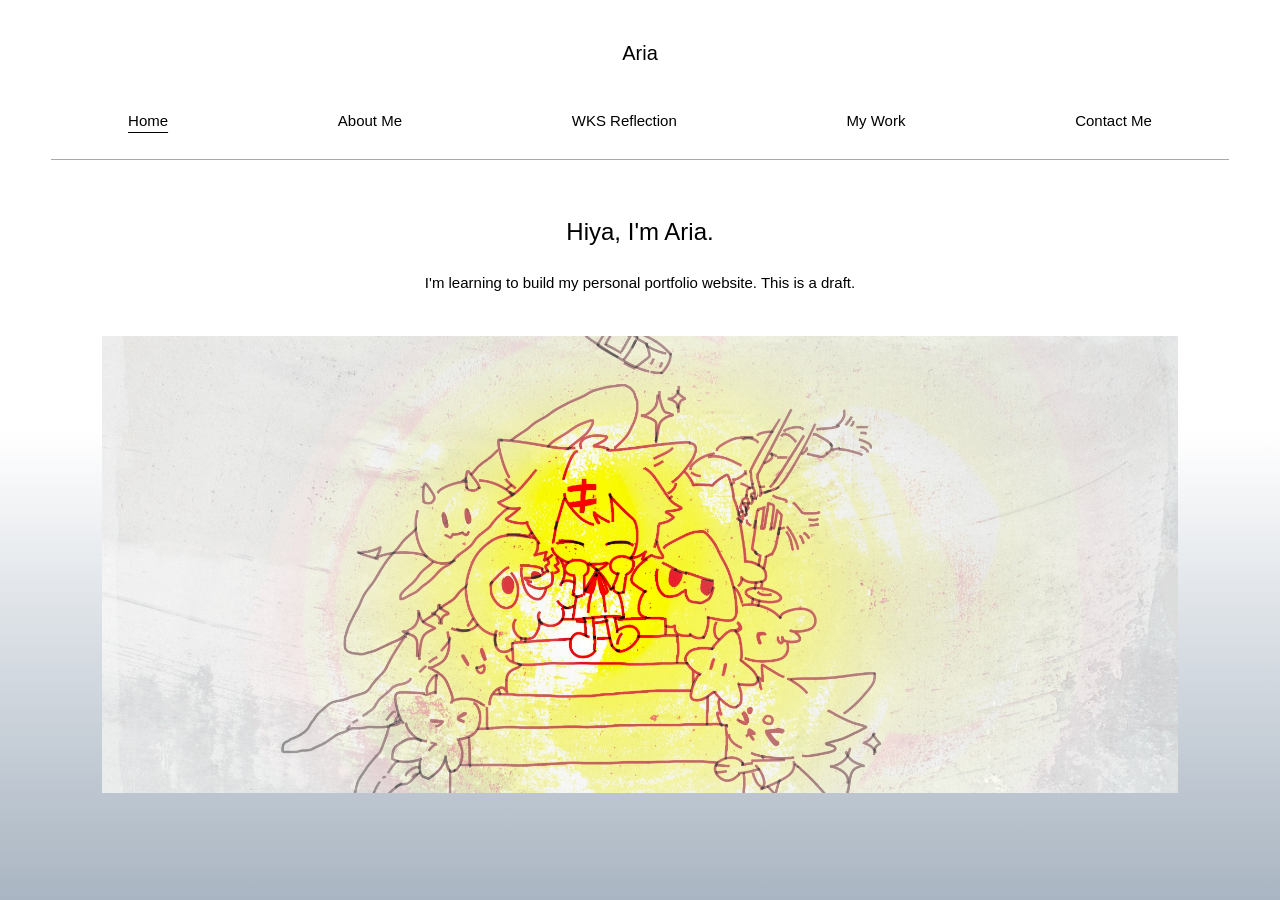
<file: index.html>
<!doctype html>
<html lang="en">
<head>
  <meta charset="UTF-8">
  <meta name="viewport" content="width=device-width, initial-scale=1.0">
  <title>Home | Aria</title>
  <link rel="stylesheet" href="portfolio.css?v=20261113">
</head>
<body>
  <header>
    <a class="site-name" href="index.html?v=20261113">Aria</a>
    <nav aria-label="Main navigation">
      <a href="index.html?v=20261113" aria-current="page">Home</a>
      <a href="about.html?v=20261113">About Me</a>
      <a href="wks.html?v=20261113">WKS Reflection</a>
      <a href="work.html?v=20261113">My Work</a>
      <a href="contact.html?v=20261113">Contact Me</a>
    </nav>
  </header>
  <main>
    <section class="home-intro">
      <h1>Hiya, I'm Aria.</h1>
      <p>I'm learning to build my personal portfolio website. This is a draft.</p>
    </section>
    <img class="home-drawing" src="images/aria-drawing.jpg" width="2048" height="871" alt="My drawing of characters and things I love, in yellow and pink.">
  </main>
</body>
</html>
</file>
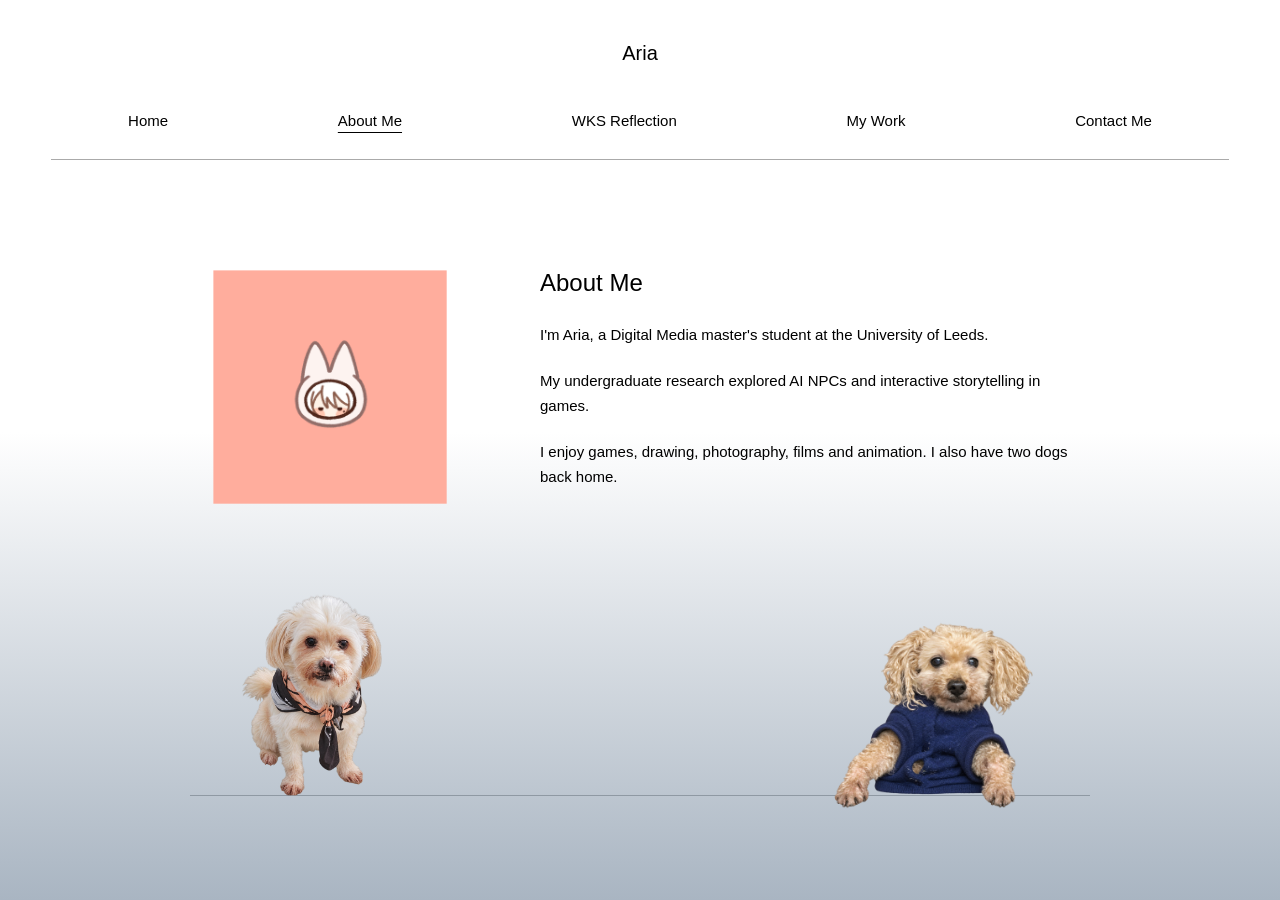
<file: about.html>
<!doctype html>
<html lang="en">
<head>
  <meta charset="UTF-8">
  <meta name="viewport" content="width=device-width, initial-scale=1.0">
  <title>About Me | Aria</title>
  <link rel="stylesheet" href="portfolio.css?v=20261113-dogs">
</head>
<body>
  <header>
    <a class="site-name" href="index.html?v=20261113">Aria</a>
    <nav aria-label="Main navigation">
      <a href="index.html?v=20261113">Home</a>
      <a href="about.html?v=20261113" aria-current="page">About Me</a>
      <a href="wks.html?v=20261113">WKS Reflection</a>
      <a href="work.html?v=20261113">My Work</a>
      <a href="contact.html?v=20261113">Contact Me</a>
    </nav>
  </header>
  <main>
    <section class="about">
      <img class="avatar" src="images/aria-avatar.png" width="600" height="600" alt="My illustrated avatar on a pink background.">
      <div>
        <h1>About Me</h1>
        <p>I'm Aria, a Digital Media master's student at the University of Leeds.</p>
        <p>My undergraduate research explored AI NPCs and interactive storytelling in games.</p>
        <p>I enjoy games, drawing, photography, films and animation. I also have two dogs back home.</p>
      </div>
    </section>
    <div class="dog-companions" aria-label="My two dogs back home">
      <img class="dog-sitting" src="images/dog-sitting.png" alt="My cream-coloured dog sitting with a scarf." decoding="async">
      <div class="dog-peeking">
        <img src="images/dog-peeking.png" alt="My curly-haired dog in a blue vest peeking over the page edge." decoding="async">
      </div>
    </div>
  </main>
</body>
</html>
</file>
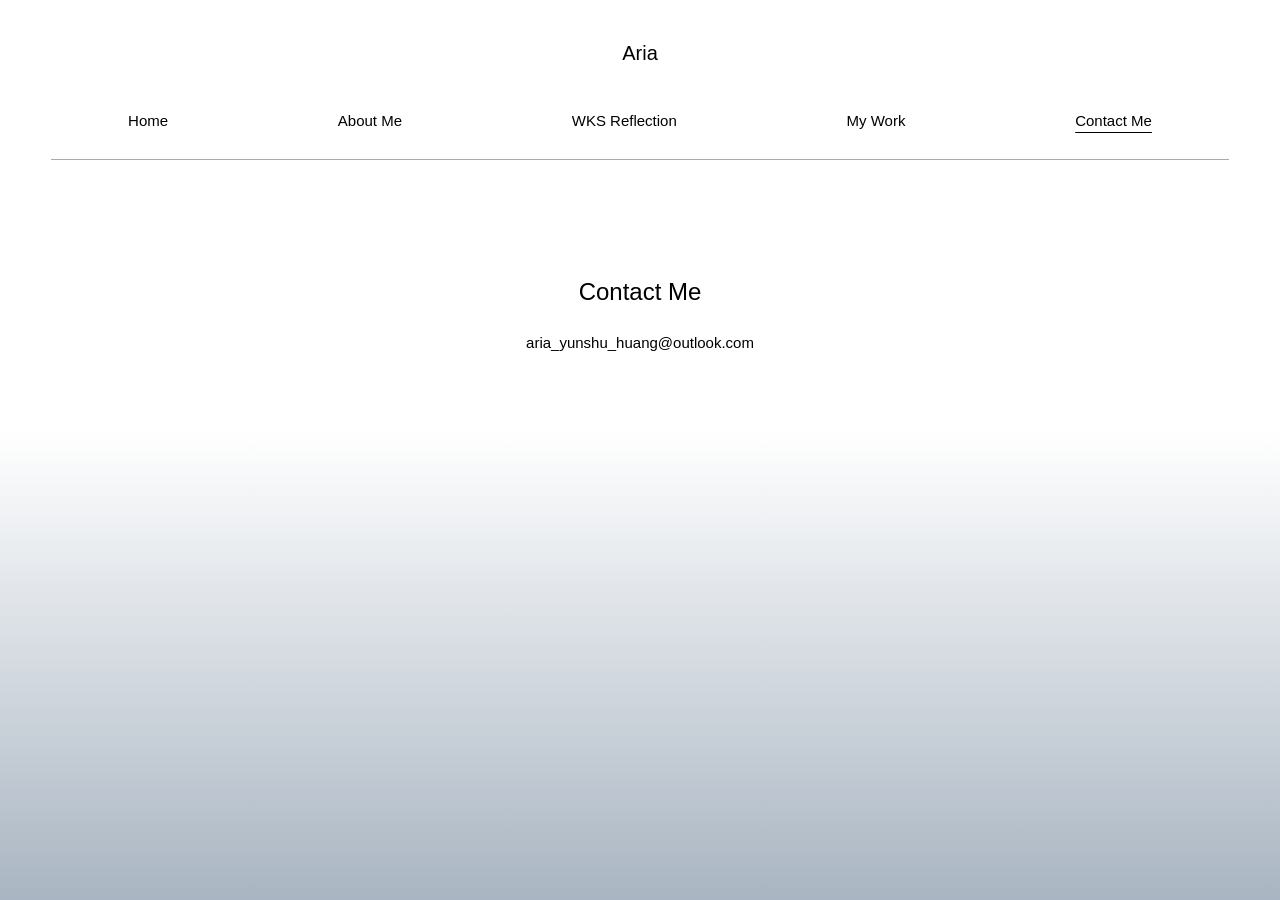
<file: contact.html>
<!doctype html>
<html lang="en">
<head>
  <meta charset="UTF-8">
  <meta name="viewport" content="width=device-width, initial-scale=1.0">
  <title>Contact Me | Aria</title>
  <link rel="stylesheet" href="portfolio.css?v=20261113">
</head>
<body>
  <header>
    <a class="site-name" href="index.html?v=20261113">Aria</a>
    <nav aria-label="Main navigation">
      <a href="index.html?v=20261113">Home</a>
      <a href="about.html?v=20261113">About Me</a>
      <a href="wks.html?v=20261113">WKS Reflection</a>
      <a href="work.html?v=20261113">My Work</a>
      <a href="contact.html?v=20261113" aria-current="page">Contact Me</a>
    </nav>
  </header>
  <main>
    <section class="contact">
      <h1>Contact Me</h1>
      <a href="mailto:aria_yunshu_huang@outlook.com">aria_yunshu_huang@outlook.com</a>
    </section>
  </main>
</body>
</html>
</file>
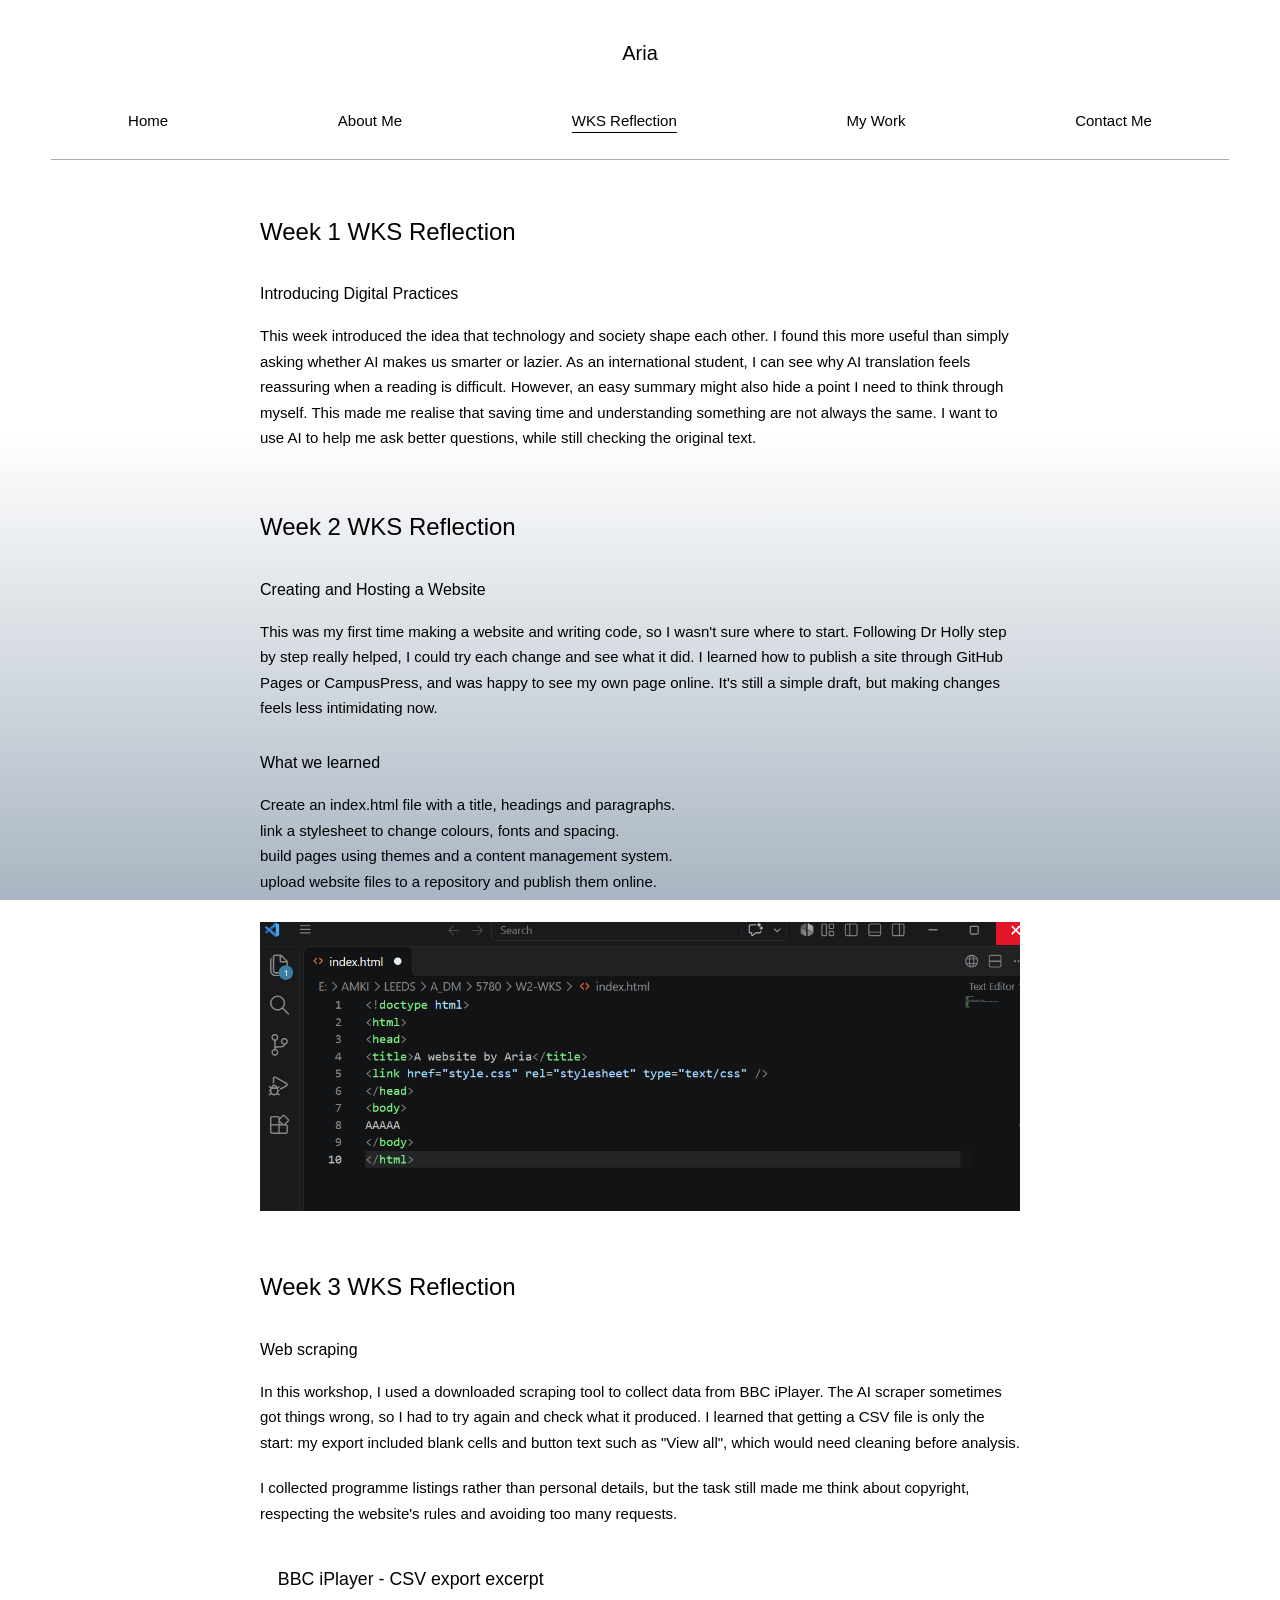
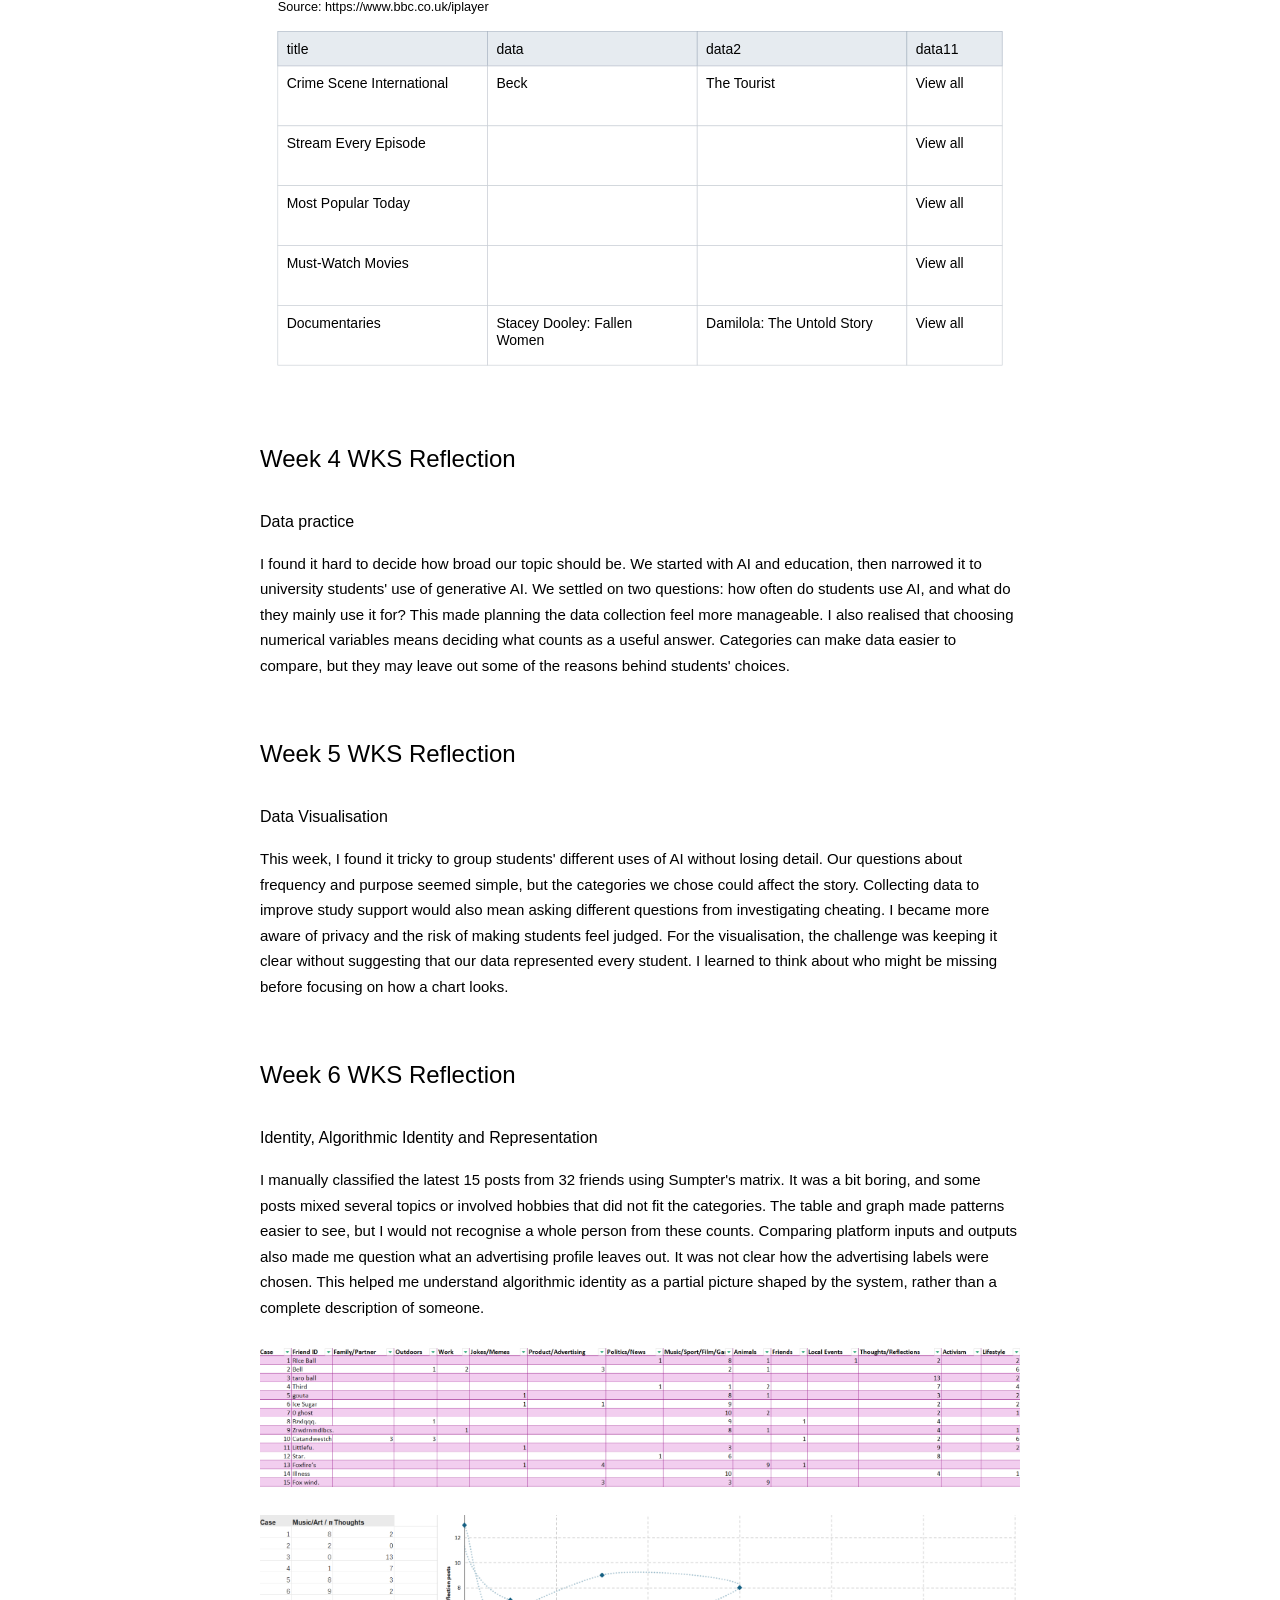
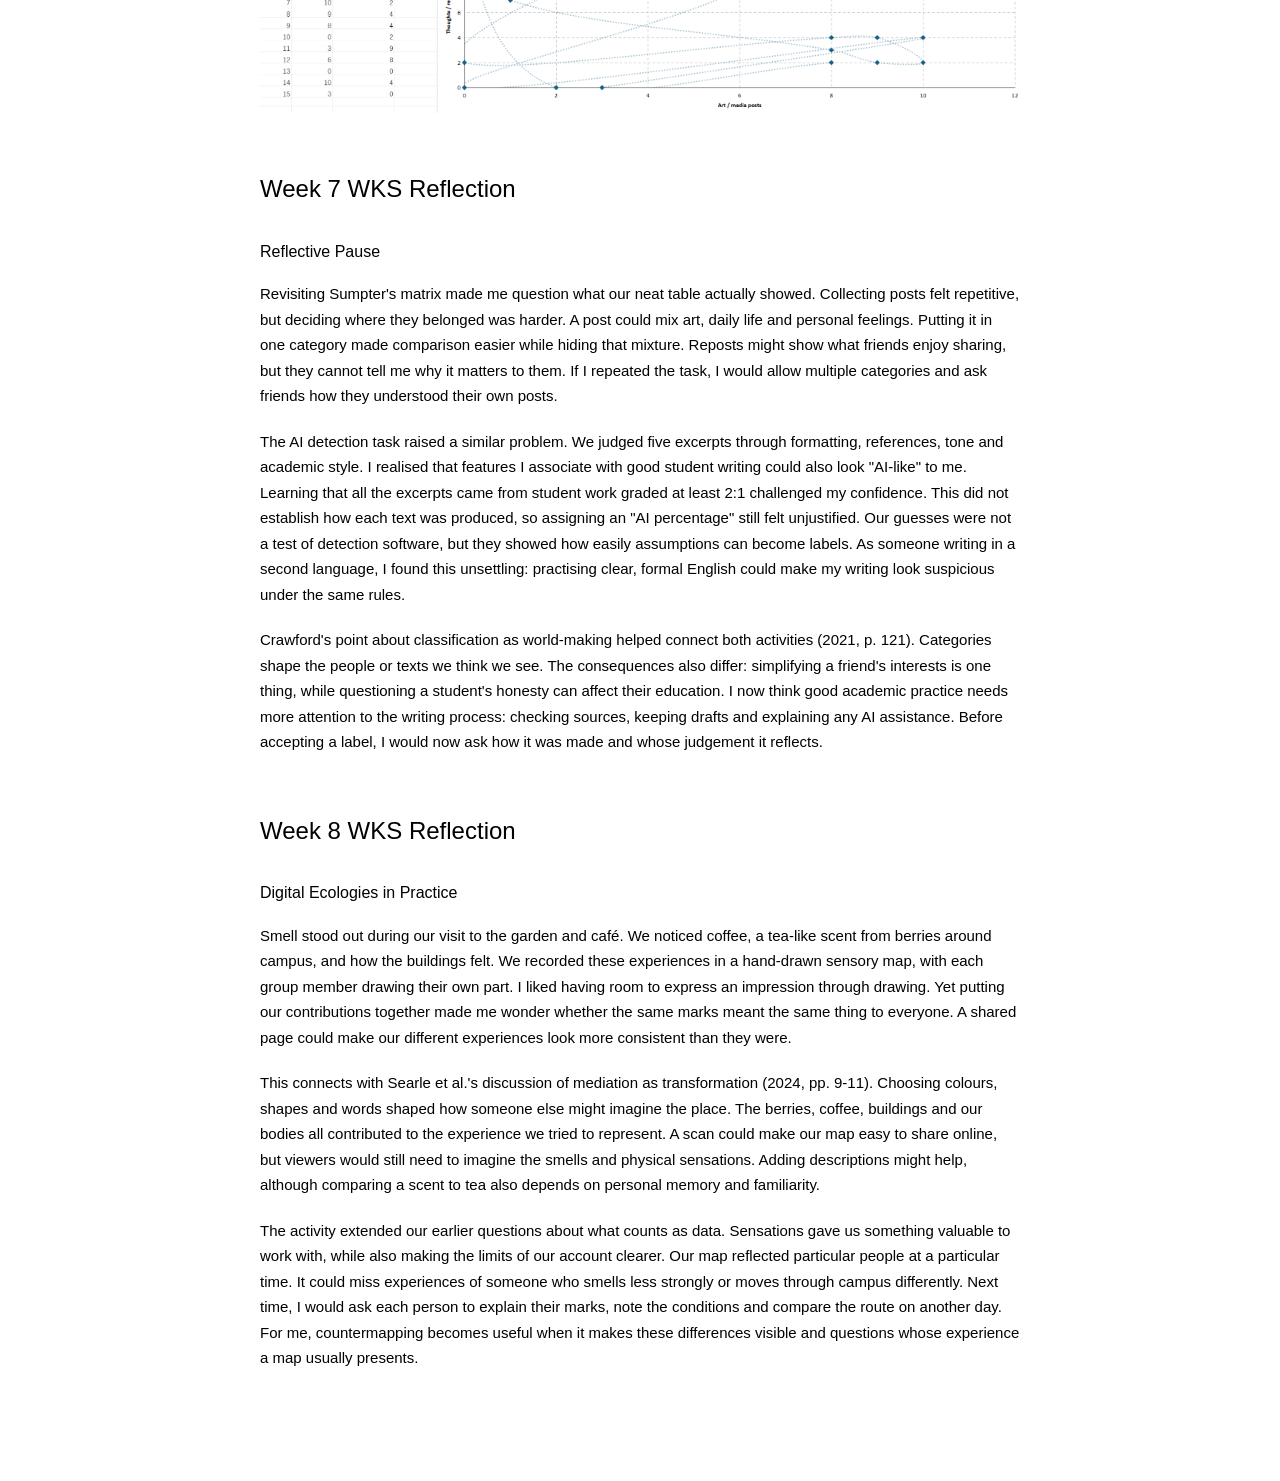
<file: wks.html>
<!doctype html>
<html lang="en">
<head>
  <meta charset="UTF-8">
  <meta name="viewport" content="width=device-width, initial-scale=1.0">
  <title>WKS Reflection | Aria</title>
  <link rel="stylesheet" href="portfolio.css?v=20261113-dogs">
</head>
<body>
  <header>
    <a class="site-name" href="index.html?v=20261113">Aria</a>
    <nav aria-label="Main navigation">
      <a href="index.html?v=20261113">Home</a>
      <a href="about.html?v=20261113">About Me</a>
      <a href="wks.html?v=20261113" aria-current="page">WKS Reflection</a>
      <a href="work.html?v=20261113">My Work</a>
      <a href="contact.html?v=20261113">Contact Me</a>
    </nav>
  </header>
  <main>
    <article class="reflection">
      <h1>Week 1 WKS Reflection</h1>
      <h2>Introducing Digital Practices</h2>
      <p>This week introduced the idea that technology and society shape each other. I found this more useful than simply asking whether AI makes us smarter or lazier. As an international student, I can see why AI translation feels reassuring when a reading is difficult. However, an easy summary might also hide a point I need to think through myself. This made me realise that saving time and understanding something are not always the same. I want to use AI to help me ask better questions, while still checking the original text.</p>
    </article>
    <article class="reflection">
      <h2 class="reflection-title">Week 2 WKS Reflection</h2>
      <h3>Creating and Hosting a Website</h3>
      <p>This was my first time making a website and writing code, so I wasn't sure where to start. Following Dr Holly step by step really helped, I could try each change and see what it did. I learned how to publish a site through GitHub Pages or CampusPress, and was happy to see my own page online. It's still a simple draft, but making changes feels less intimidating now.</p>
      <h3>What we learned</h3>
      <p>Create an index.html file with a title, headings and paragraphs.<br>
      link a stylesheet to change colours, fonts and spacing.<br>
      build pages using themes and a content management system.<br>
      upload website files to a repository and publish them online.</p>
      <figure>
        <a href="images/week-2-first-html.png">
          <img src="images/week-2-first-html.png" width="1264" height="480" alt="My first HTML file in Visual Studio Code, with a page title and a link to a CSS stylesheet." loading="lazy">
        </a>
      </figure>
    </article>
    <article class="reflection">
      <h2 class="reflection-title">Week 3 WKS Reflection</h2>
      <h3>Web scraping</h3>
      <p>In this workshop, I used a downloaded scraping tool to collect data from BBC iPlayer. The AI scraper sometimes got things wrong, so I had to try again and check what it produced. I learned that getting a CSV file is only the start: my export included blank cells and button text such as "View all", which would need cleaning before analysis.</p>
      <p>I collected programme listings rather than personal details, but the task still made me think about copyright, respecting the website's rules and avoiding too many requests.</p>
      <figure>
        <a href="images/iplayer-data-excerpt.svg">
          <img src="images/iplayer-data-excerpt.svg" width="1196" height="674" alt="Five rows from my BBC iPlayer CSV export, showing programme categories, titles, blank cells and View all button text.">
        </a>
      </figure>
    </article>
    <article class="reflection">
      <h2 class="reflection-title">Week 4 WKS Reflection</h2>
      <h3>Data practice</h3>
      <p>I found it hard to decide how broad our topic should be. We started with AI and education, then narrowed it to university students' use of generative AI. We settled on two questions: how often do students use AI, and what do they mainly use it for? This made planning the data collection feel more manageable. I also realised that choosing numerical variables means deciding what counts as a useful answer. Categories can make data easier to compare, but they may leave out some of the reasons behind students' choices.</p>
    </article>
    <article class="reflection">
      <h2 class="reflection-title">Week 5 WKS Reflection</h2>
      <h3>Data Visualisation</h3>
      <p>This week, I found it tricky to group students' different uses of AI without losing detail. Our questions about frequency and purpose seemed simple, but the categories we chose could affect the story. Collecting data to improve study support would also mean asking different questions from investigating cheating. I became more aware of privacy and the risk of making students feel judged. For the visualisation, the challenge was keeping it clear without suggesting that our data represented every student. I learned to think about who might be missing before focusing on how a chart looks.</p>
    </article>
    <article class="reflection">
      <h2 class="reflection-title">Week 6 WKS Reflection</h2>
      <h3>Identity, Algorithmic Identity and Representation</h3>
      <p>I manually classified the latest 15 posts from 32 friends using Sumpter's matrix. It was a bit boring, and some posts mixed several topics or involved hobbies that did not fit the categories. The table and graph made patterns easier to see, but I would not recognise a whole person from these counts. Comparing platform inputs and outputs also made me question what an advertising profile leaves out. It was not clear how the advertising labels were chosen. This helped me understand algorithmic identity as a partial picture shaped by the system, rather than a complete description of someone.</p>
      <figure>
        <a href="images/week-6-classification.png">
          <img src="images/week-6-classification.png" width="2048" height="375" alt="An excerpt from my manual classification of friends' posts using Sumpter's matrix.">
        </a>
      </figure>
      <figure>
        <a href="images/week-6-graph.png">
          <img src="images/week-6-graph.png" width="2048" height="533" alt="My graph comparing art and media posts with thoughts and reflection posts.">
        </a>
      </figure>
    </article>
    <article class="reflection" id="week-7">
      <h2 class="reflection-title">Week 7 WKS Reflection</h2>
      <h3>Reflective Pause</h3>
      <p>Revisiting Sumpter's matrix made me question what our neat table actually showed. Collecting posts felt repetitive, but deciding where they belonged was harder. A post could mix art, daily life and personal feelings. Putting it in one category made comparison easier while hiding that mixture. Reposts might show what friends enjoy sharing, but they cannot tell me why it matters to them. If I repeated the task, I would allow multiple categories and ask friends how they understood their own posts.</p>
      <p>The AI detection task raised a similar problem. We judged five excerpts through formatting, references, tone and academic style. I realised that features I associate with good student writing could also look "AI-like" to me. Learning that all the excerpts came from student work graded at least 2:1 challenged my confidence. This did not establish how each text was produced, so assigning an "AI percentage" still felt unjustified. Our guesses were not a test of detection software, but they showed how easily assumptions can become labels. As someone writing in a second language, I found this unsettling: practising clear, formal English could make my writing look suspicious under the same rules.</p>
      <p>Crawford's point about classification as world-making helped connect both activities (2021, p. 121). Categories shape the people or texts we think we see. The consequences also differ: simplifying a friend's interests is one thing, while questioning a student's honesty can affect their education. I now think good academic practice needs more attention to the writing process: checking sources, keeping drafts and explaining any AI assistance. Before accepting a label, I would now ask how it was made and whose judgement it reflects.</p>
    </article>
    <article class="reflection" id="week-8">
      <h2 class="reflection-title">Week 8 WKS Reflection</h2>
      <h3>Digital Ecologies in Practice</h3>
      <p>Smell stood out during our visit to the garden and café. We noticed coffee, a tea-like scent from berries around campus, and how the buildings felt. We recorded these experiences in a hand-drawn sensory map, with each group member drawing their own part. I liked having room to express an impression through drawing. Yet putting our contributions together made me wonder whether the same marks meant the same thing to everyone. A shared page could make our different experiences look more consistent than they were.</p>
      <p>This connects with Searle et al.'s discussion of mediation as transformation (2024, pp. 9-11). Choosing colours, shapes and words shaped how someone else might imagine the place. The berries, coffee, buildings and our bodies all contributed to the experience we tried to represent. A scan could make our map easy to share online, but viewers would still need to imagine the smells and physical sensations. Adding descriptions might help, although comparing a scent to tea also depends on personal memory and familiarity.</p>
      <p>The activity extended our earlier questions about what counts as data. Sensations gave us something valuable to work with, while also making the limits of our account clearer. Our map reflected particular people at a particular time. It could miss experiences of someone who smells less strongly or moves through campus differently. Next time, I would ask each person to explain their marks, note the conditions and compare the route on another day. For me, countermapping becomes useful when it makes these differences visible and questions whose experience a map usually presents.</p>
    </article>
  </main>
</body>
</html>
</file>
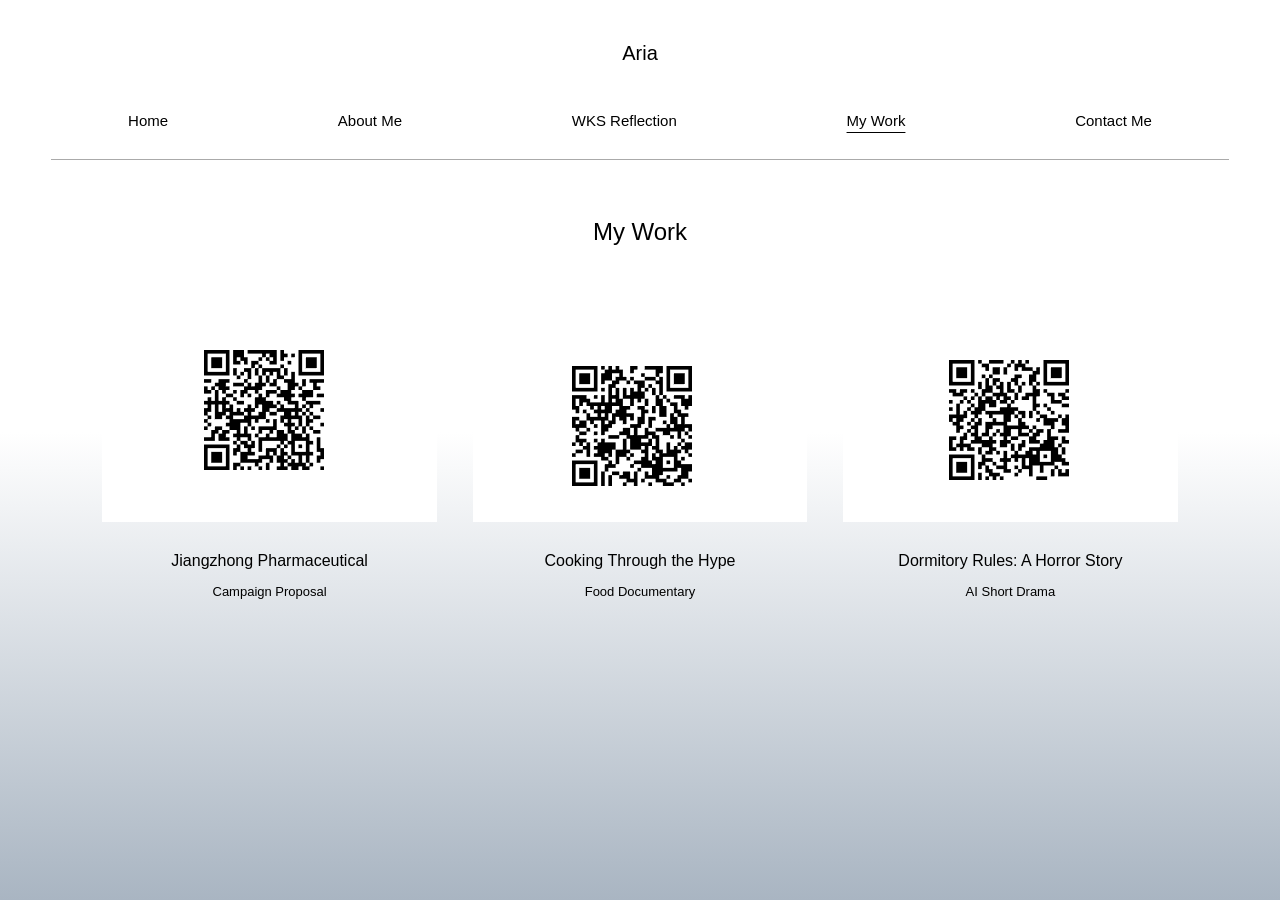
<file: work.html>
<!doctype html>
<html lang="en">
<head>
  <meta charset="UTF-8">
  <meta name="viewport" content="width=device-width, initial-scale=1.0">
  <title>My Work | Aria</title>
  <link rel="stylesheet" href="portfolio.css?v=20261113">
</head>
<body>
  <header>
    <a class="site-name" href="index.html?v=20261113">Aria</a>
    <nav aria-label="Main navigation">
      <a href="index.html?v=20261113">Home</a>
      <a href="about.html?v=20261113">About Me</a>
      <a href="wks.html?v=20261113">WKS Reflection</a>
      <a href="work.html?v=20261113" aria-current="page">My Work</a>
      <a href="contact.html?v=20261113">Contact Me</a>
    </nav>
  </header>
  <main>
    <h1 class="page-title">My Work</h1>
    <section class="work-grid" aria-label="Undergraduate projects">
      <article>
        <img class="qr" src="images/jiangzhong-qr.png" alt="QR code for my Jiangzhong Pharmaceutical campaign proposal.">
        <h2>Jiangzhong Pharmaceutical</h2>
        <p>Campaign Proposal</p>
      </article>
      <article>
        <img class="qr" src="images/food-documentary-qr.png" alt="QR code for my food documentary, Cooking Through the Hype.">
        <h2>Cooking Through the Hype</h2>
        <p>Food Documentary</p>
      </article>
      <article>
        <img class="qr" src="images/dormitory-qr.png" alt="QR code for my AI short drama, Dormitory Rules: A Horror Story.">
        <h2>Dormitory Rules: A Horror Story</h2>
        <p>AI Short Drama</p>
      </article>
    </section>
  </main>
</body>
</html>
</file>
<file: portfolio.css>
/* Shared colours, font and spacing for all pages. */
* {
  box-sizing: border-box;
}

body {
  margin: 0;
  min-height: 100vh;
  color: #000;
  background: linear-gradient(to bottom, #fff 0%, #fff 48%, #a9b5c2 100%);
  background-attachment: fixed;
  font-family: Arial, Helvetica, sans-serif;
  font-size: 15px;
  line-height: 1.7;
}

a {
  color: inherit;
  text-decoration: none;
}

a:hover {
  text-decoration: underline;
  text-underline-offset: 5px;
}

a:focus-visible {
  outline: 2px solid #444;
  outline-offset: 6px;
}

/* Header: name, page links, one thin line. */
header {
  width: 92%;
  max-width: 1400px;
  margin: 0 auto;
  padding-top: 36px;
  border-bottom: 1px solid #aaa;
}

.site-name {
  display: block;
  width: fit-content;
  margin: 0 auto 38px;
  font-size: 20px;
}

nav {
  display: flex;
  justify-content: space-around;
  flex-wrap: wrap;
  gap: 16px;
  padding-bottom: 25px;
}

nav a {
  white-space: nowrap;
}

nav a[aria-current="page"] {
  text-decoration: underline;
  text-underline-offset: 6px;
}

main {
  width: 84%;
  max-width: 1200px;
  margin: 0 auto;
  padding: 52px 0 90px;
}

h1, h2, h3 {
  font-weight: normal;
}

h1 {
  margin: 0 0 18px;
  font-size: 24px;
}

p {
  margin: 0 0 20px;
}

/* Home: short introduction and the full drawing. */
.home-intro {
  text-align: center;
  margin-bottom: 40px;
}

.home-drawing {
  display: block;
  width: 100%;
  height: auto;
}

/* About: portrait on the left, short text on the right. */
.about {
  display: grid;
  grid-template-columns: 280px 1fr;
  gap: 70px;
  align-items: center;
  max-width: 900px;
  margin: 35px auto 0;
}

.avatar {
  display: block;
  width: 100%;
  height: auto;
}

/* Work: the QR patterns in the original images are the same size.
   object-fit: none keeps them at that size in matching white frames. */
.page-title {
  text-align: center;
  margin-bottom: 50px;
}

.work-grid {
  display: grid;
  grid-template-columns: repeat(3, minmax(0, 1fr));
  gap: 36px;
  text-align: center;
}

.qr {
  display: block;
  width: 100%;
  height: 220px;
  object-fit: none;
  background: white;
  margin-bottom: 25px;
}

.work-grid h2 {
  font-size: 16px;
  margin: 0 0 7px;
}

.work-grid p {
  font-size: 13px;
}

/* Contact: just the email address. */
.contact {
  text-align: center;
  padding-top: 60px;
}

.contact a {
  overflow-wrap: anywhere;
}

/* Smaller screens: stack the portrait and projects vertically. */
@media (max-width: 700px) {
  header {
    padding-top: 25px;
  }

  .site-name {
    margin-bottom: 28px;
  }

  nav {
    gap: 10px;
    font-size: 13px;
    padding-bottom: 20px;
  }

  main {
    width: 88%;
    padding-top: 35px;
  }

  .about {
    grid-template-columns: 1fr;
    gap: 30px;
    margin-top: 0;
  }

  .avatar {
    width: 220px;
    max-width: 100%;
    margin: auto;
  }

  .work-grid {
    grid-template-columns: 1fr;
    gap: 35px;
    max-width: 340px;
    margin: auto;
  }
}

/* Workshop reflection: short text and learning points. */
.reflection {
  max-width: 760px;
  margin: 0 auto;
}

.reflection h2,
.reflection h3 {
  margin: 28px 0 16px;
  color: #000;
  font-size: 16px;
}


/* Later workshop entries use the same title size and body spacing. */
.reflection + .reflection {
  margin-top: 56px;
}

.reflection h2.reflection-title {
  margin: 0 0 18px;
  color: #000;
  font-size: 24px;
}

.reflection figure {
  margin: 28px 0 0;
}

.reflection img {
  display: block;
  width: 100%;
  height: auto;
}


/* The dogs sit on and peek over a simple page edge. */
.dog-companions {
  position: relative;
  display: flex;
  justify-content: space-between;
  align-items: flex-end;
  gap: 32px;
  max-width: 900px;
  margin: 64px auto 0;
  border-bottom: 1px solid #8f99a3;
}
.dog-sitting {
  display: block;
  width: 170px;
  height: auto;
  margin-left: 36px;
  position: relative;
  bottom: -1px;
}
.dog-peeking {
  width: 235px;
  position: relative;
  bottom: -14px;
  margin-right: 36px;
}
.dog-peeking img {
  display: block;
  width: 100%;
  height: auto;
}
@media (max-width: 700px) {
  .dog-companions { margin-top: 40px; gap: 20px; }
  .dog-sitting { width: 30%; max-width: 145px; margin-left: 8px; }
  .dog-peeking { width: 46%; max-width: 200px; bottom: -10px; margin-right: 8px; }
}
</file>
